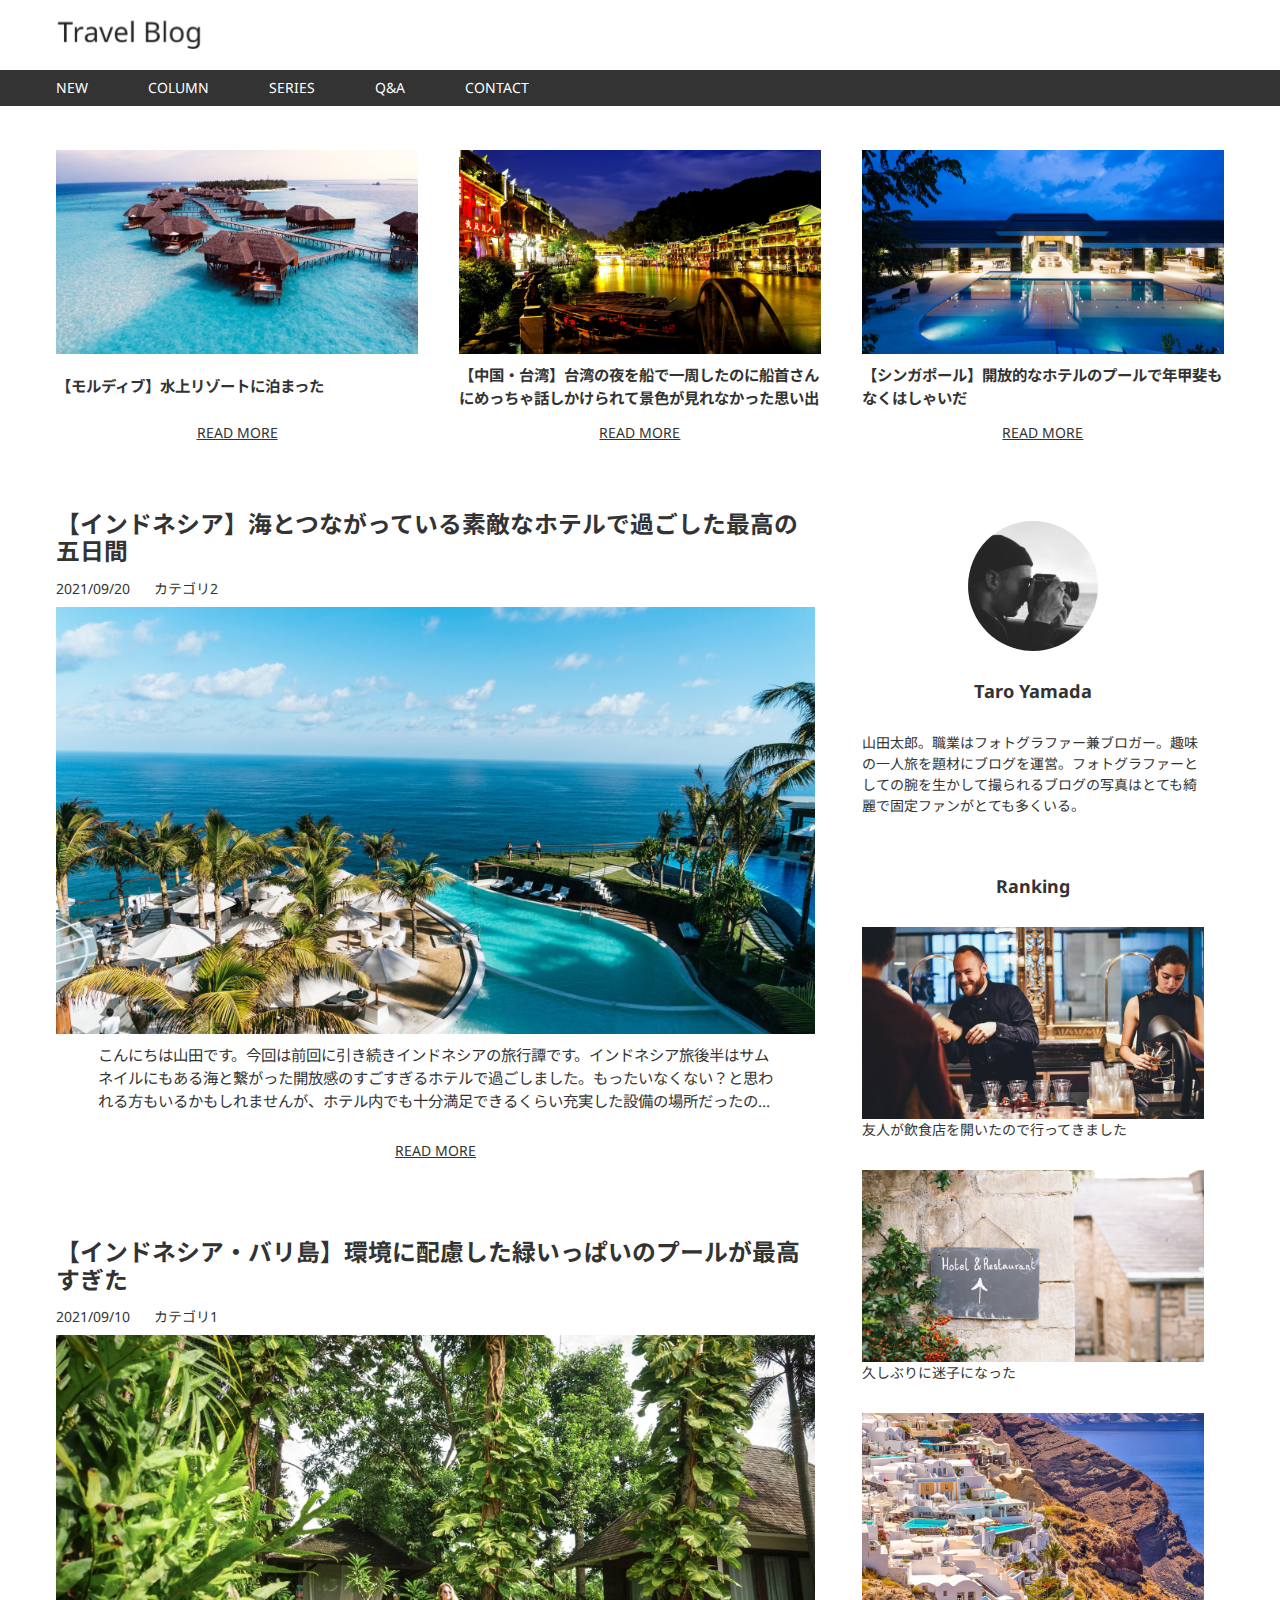
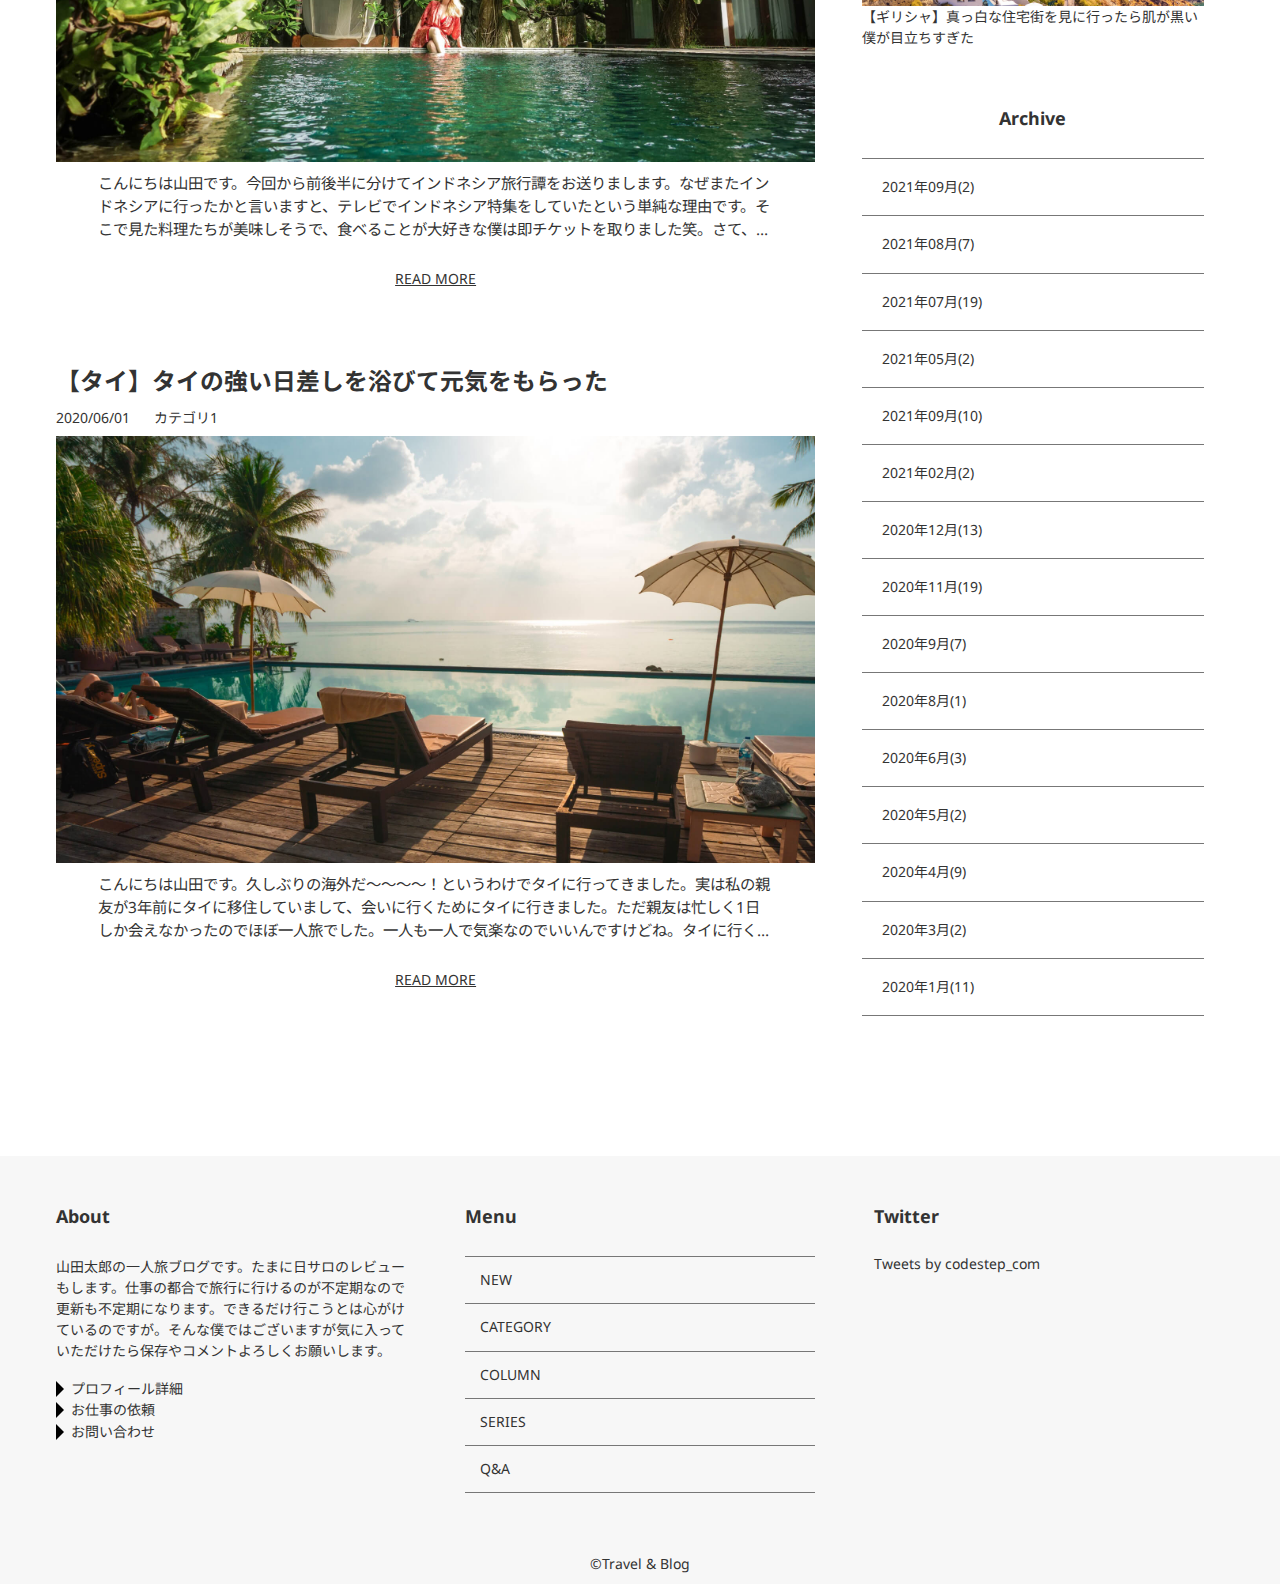
<file: コーディング/index.html>
<!DOCTYPE html>
<html lang="ja">
<head>
  <meta charset="UTF-8">
  <meta name="viewport" content="width=device-width, initial-scale=1.0">
  <link rel="shortcut icon" href="./img/favicon.ico" type="image/x-icon">
    <link rel="preconnect" href="https://fonts.googleapis.com">
  <link rel="preconnect" href="https://fonts.gstatic.com" crossorigin>
  <link href="https://fonts.googleapis.com/css2?family=Noto+Sans:wght@100..900&display=swap" rel="stylesheet">
  <link rel="preconnect" href="https://fonts.googleapis.com">
  <link rel="preconnect" href="https://fonts.gstatic.com" crossorigin>
  <link href="https://fonts.googleapis.com/css2?family=Noto+Sans+JP:wght@100..900&display=swap" rel="stylesheet">
  <link rel="stylesheet" href="reset.css">
  <link rel="stylesheet" href="style.css">
  <title>ブログサイト</title>
</head>
<body>

  <header class="header">
    <div class="wrapper">
      <h1 class="site-title"><a href="#"><img src="./img/logo.svg" alt="Travel Blog"></a></h1>
    </div>

    <nav class="header-nav">
      <div class="wrapper">
        <ul class="header-nav-ul">
          <li class="header-nav-li"><a href="#new">NEW</a></li>
          <li class="header-nav-li"><a href="#column">COLUMN</a></li>
          <li class="header-nav-li"><a href="#series">SERIES</a></li>
          <li class="header-nav-li"><a href="#q&a">Q&A</a></li>
          <li class="header-nav-li"><a href="#contact">CONTACT</a></li>
        </ul>
      </div>
    </nav>
  </header>

  <section class="pickup">
    <div class="wrapper">
      <ul class="pickup-ul">
        <li class="pickup-li">
          <img src="./img/pickup1.jpg" alt="海の上の家の写真" class="pickup-img">
          <h3 class="pickup-title">【モルディブ】水上リゾートに泊まった</h3>
          <a href="" class="pickup-link">READ MORE</a>
        </li>

        <li class="pickup-li">
          <img src="./img/pickup2.jpg" alt="夜の川の船空の景色の写真" class="pickup-img">
          <h3 class="pickup-title">【中国・台湾】台湾の夜を船で一周したのに船首さんにめっちゃ話しかけられて景色が見れなかった思い出</h3>
          <a href="" class="pickup-link">READ MORE</a>
        </li>

        <li class="pickup-li">
          <img src="./img/pickup3.jpg" alt="ライトアップされた建物とプール" class="pickup-img">
          <h3 class="pickup-title">【シンガポール】開放的なホテルのプールで年甲斐もなくはしゃいだ</h3>
          <a href="" class="pickup-link">READ MORE</a>
        </li>
      </ul>
    </div>
  </section>

  <div class="main-side wrapper">
    <article class="main">
      <section class="main-article">
        <h2 class="main-article-title">【インドネシア】海とつながっている素敵なホテルで過ごした最高の五日間</h2>
        <time datetime="2021-09-20" class="main-article-date">2021/09/20</time>
        <span class="main-article-category">カテゴリ2</span>

        <img src="./img/main1.jpg" alt="海と島の写真" class="main-article-img">
        <p class="main-article-text">こんにちは山田です。今回は前回に引き続きインドネシアの旅行譚です。インドネシア旅後半はサムネイルにもある海と繋がった開放感のすごすぎるホテルで過ごしました。もったいなくない？と思われる方もいるかもしれませんが、ホテル内でも十分満足できるくらい充実した設備の場所だったのでとても楽しかったです。</p>
        <a href="" class="main-article-link">READ MORE</a>
      </section>

      <section class="main-article">
        <h2 class="main-article-title">【インドネシア・バリ島】環境に配慮した緑いっぱいのプールが最高すぎた</h2>
        <time datetime="2021-09-10" class="main-article-date">2021/09/10</time>
        <span class="main-article-category">カテゴリ1</span>

        <img src="./img/main2.jpg" alt="緑に囲まれたプールに足をつける女性の写真" class="main-article-img">
        <p class="main-article-text">こんにちは山田です。今回から前後半に分けてインドネシア旅行譚をお送りまします。なぜまたインドネシアに行ったかと言いますと、テレビでインドネシア特集をしていたという単純な理由です。そこで見た料理たちが美味しそうで、食べることが大好きな僕は即チケットを取りました笑。さて、そんなことでインドネシアに行ったのですが、予想外に現地で撮ったホテルが緑に溢れていてとても良かったんですよね。まずはその話を。
        </p>
        <a href="" class="main-article-link">READ MORE</a>
      </section>

      <section class="main-article">
        <h2 class="main-article-title">【タイ】タイの強い日差しを浴びて元気をもらった</h2>
        <time datetime="2020-06-01" class="main-article-date">2020/06/01</time>
        <span class="main-article-category">カテゴリ1</span>

        <img src="./img/main3.jpg" alt="夕暮れの日を見ながら日光浴をするための椅子とパラソルの写真" class="main-article-img">
        <p class="main-article-text">こんにちは山田です。久しぶりの海外だ〜〜〜〜！というわけでタイに行ってきました。実は私の親友が3年前にタイに移住していまして、会いに行くためにタイに行きました。ただ親友は忙しく1日しか会えなかったのでほぼ一人旅でした。一人も一人で気楽なのでいいんですけどね。タイに行くにあたり絶対したかったことがあったんですがそれは日光浴です。あまり自分自身の写真をあげないので知らない方も多いとは思いますが私は暗闇では見えないほど真っ黒でございまして、肌を焼くことが趣味なのです。
        </p>
        <a href="" class="main-article-link">READ MORE</a>
      </section>

    </article>

    <article class="side">
      <section class="profile">
        <img src="./img/author.jpg" alt="カメラで写真を撮っている男性のモノクロ写真" class="profile-img">
        <h3 class="profile-name">Taro Yamada</h3>
        <p class="profile-text">山田太郎。職業はフォトグラファー兼ブロガー。趣味の一人旅を題材にブログを運営。フォトグラファーとしての腕を生かして撮られるブログの写真はとても綺麗で固定ファンがとても多くいる。</p>
      </section>

      <section class="ranking">
        <h3 class="section-title">Ranking</h3>
        <div class="ranking-area">
          <div class="ranking-box">
            <img src="./img/ranking1.jpg" alt="台所で作業する男女の写真" class="ranking-img">
            <h4 class="ranking-title">友人が飲食店を開いたので行ってきました</h4>
          </div>

          <div class="ranking-box">
            <img src="./img/ranking2.jpg" alt="ホテルとレストランへの案内看板の写真" class="ranking-img">
            <h4 class="ranking-title">久しぶりに迷子になった</h4>
          </div>

          <div class="ranking-box">
            <img src="./img/ranking3.jpg" alt="海沿いの斜面に建った住宅街の写真" class="ranking-img">
            <h4 class="ranking-title">【ギリシャ】真っ白な住宅街を見に行ったら肌が黒い僕が目立ちすぎた</h4>
          </div>
       </div>
      </section>

      <section class="archive">
        <h3 class="section-title">Archive</h3>

        <ul class="archive-ul">
          <li class="archive-li"><a href="#" class="archive-link">2021年09月(2)</a></li>
          <li class="archive-li"><a href="#" class="archive-link">2021年08月(7)</a></li>
          <li class="archive-li"><a href="#" class="archive-link">2021年07月(19)</a></li>
          <li class="archive-li"><a href="#" class="archive-link">2021年05月(2)</a></li>
          <li class="archive-li"><a href="#" class="archive-link">2021年09月(10)</a></li>
          <li class="archive-li"><a href="#" class="archive-link">2021年02月(2)</a></li>
          <li class="archive-li"><a href="#" class="archive-link">2020年12月(13)</a></li>
          <li class="archive-li"><a href="#" class="archive-link">2020年11月(19)</a></li>
          <li class="archive-li"><a href="#" class="archive-link">2020年9月(7)</a></li>
          <li class="archive-li"><a href="#" class="archive-link">2020年8月(1)</a></li>
          <li class="archive-li"><a href="#" class="archive-link">2020年6月(3)</a></li>
          <li class="archive-li"><a href="#" class="archive-link">2020年5月(2)</a></li>
          <li class="archive-li"><a href="#" class="archive-link">2020年4月(9)</a></li>
          <li class="archive-li"><a href="#" class="archive-link">2020年3月(2)</a></li>
          <li class="archive-li"><a href="#" class="archive-link">2020年1月(11)</a></li>
        </ul>
      </section>
    </article>
  </div>

  <footer class="footer">
    <div class="wrapper">
      <div class="footer-content">
        <section class="about">
            <h3 class="section-title">About</h3>
            <p class="about-text">山田太郎の一人旅ブログです。たまに日サロのレビューもします。仕事の都合で旅行に行けるのが不定期なので更新も不定期になります。できるだけ行こうとは心がけているのですが。そんな僕ではございますが気に入っていただけたら保存やコメントよろしくお願いします。</p>
            <ul class="about-ul">
              <li class="about-li"><a href="">プロフィール詳細</a></li>
              <li class="about-li"><a href="">お仕事の依頼</a></li>
              <li class="about-li"><a href="">お問い合わせ</a></li>
            </ul>
        </section>

        <section class="menu">
          <h3 class="section-title">Menu</h3>
          <ul class="menu-ul">
            <li class="menu-li"><a href="#new">NEW</a></li>
            <li class="menu-li"><a href="#category">CATEGORY</a></li>
            <li class="menu-li"><a href="#column">COLUMN</a></li>
            <li class="menu-li"><a href="series">SERIES</a></li>
            <li class="menu-li"><a href="q&a">Q&A</a></li>
          </ul>
        </section>

        <section class="twitter">
          <h3 class="section-title">Twitter</h3>
          <div class="timeline">
            <a class="twitter-timeline" href="https://twitter.com/codestep_com?ref_src=twsrc%5Etfw" height="315">Tweets by codestep_com</a> <script async src="https://platform.twitter.com/widgets.js" charset="utf-8"></script>
        </div>
        </section>
      </div>
    </div>

    <p class="copy-right">&copy;Travel & Blog</p>
  </footer>
  
</body>
</html>
</file>
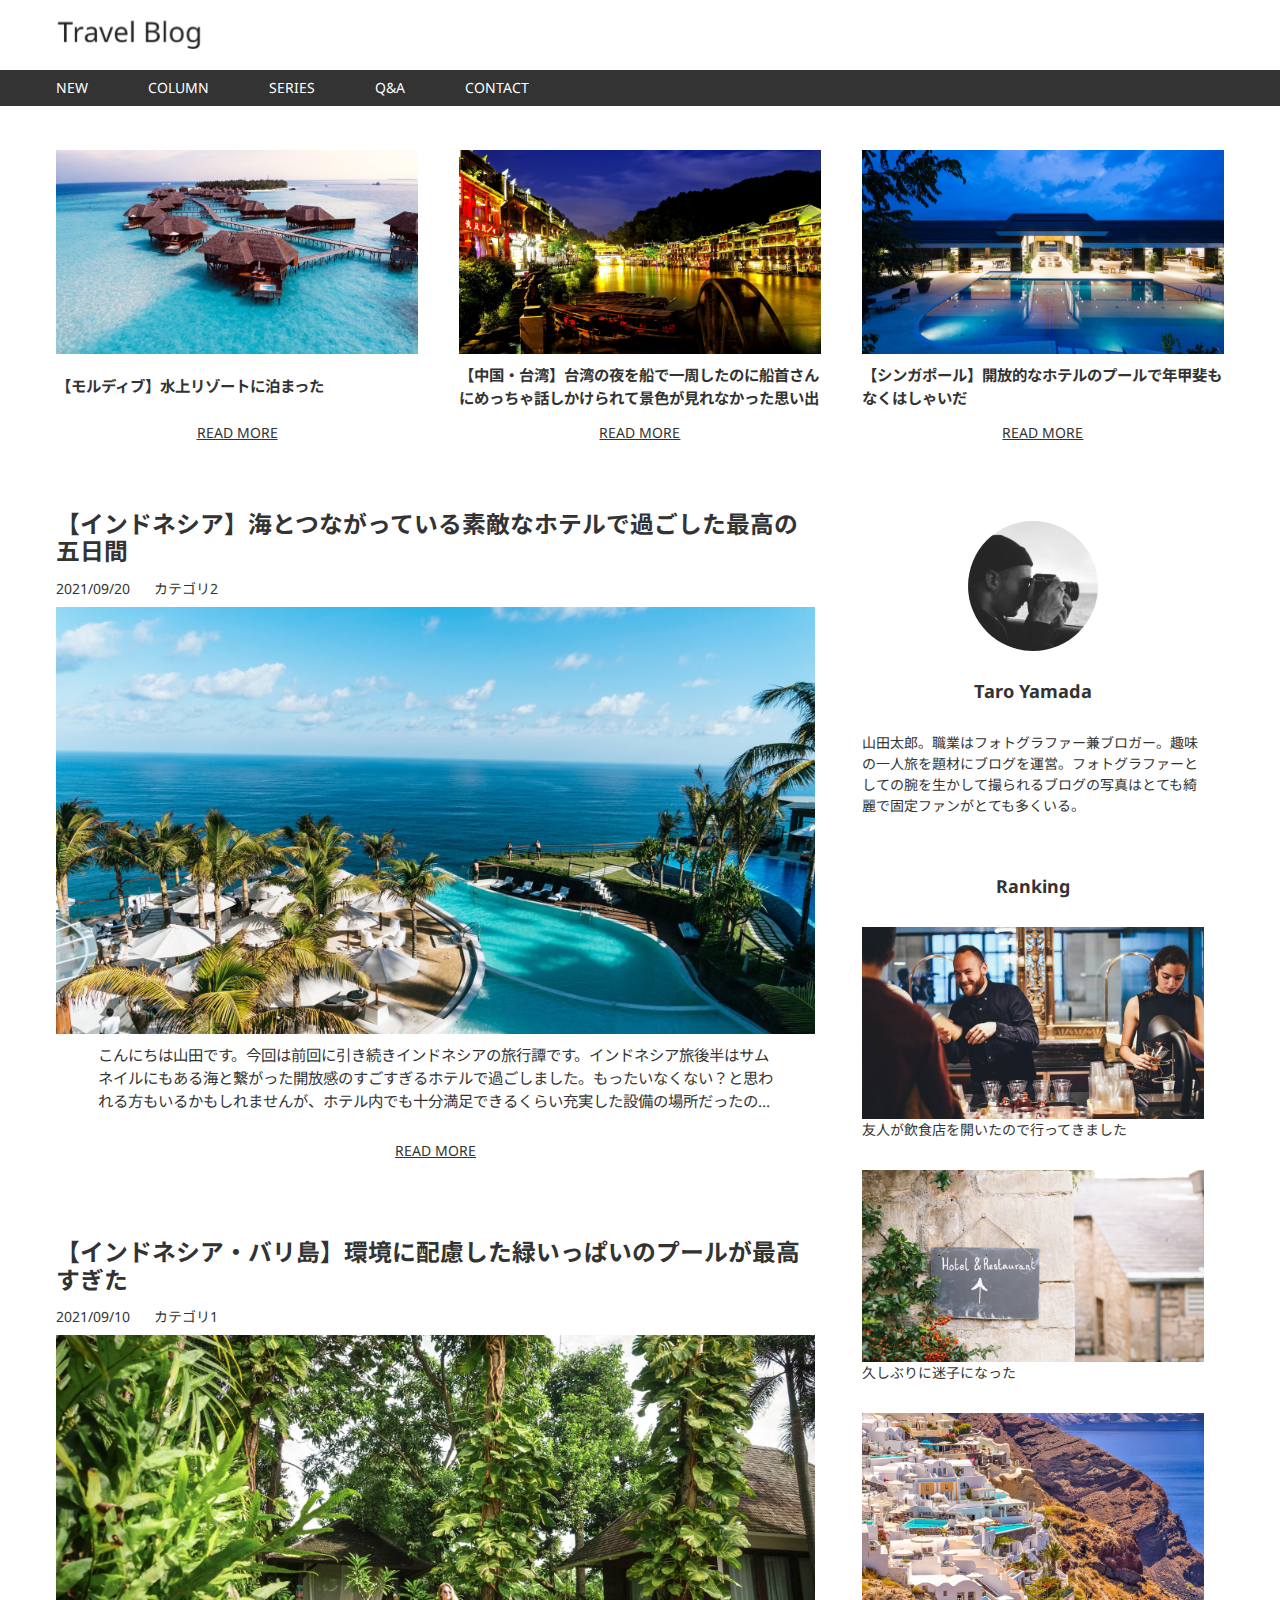
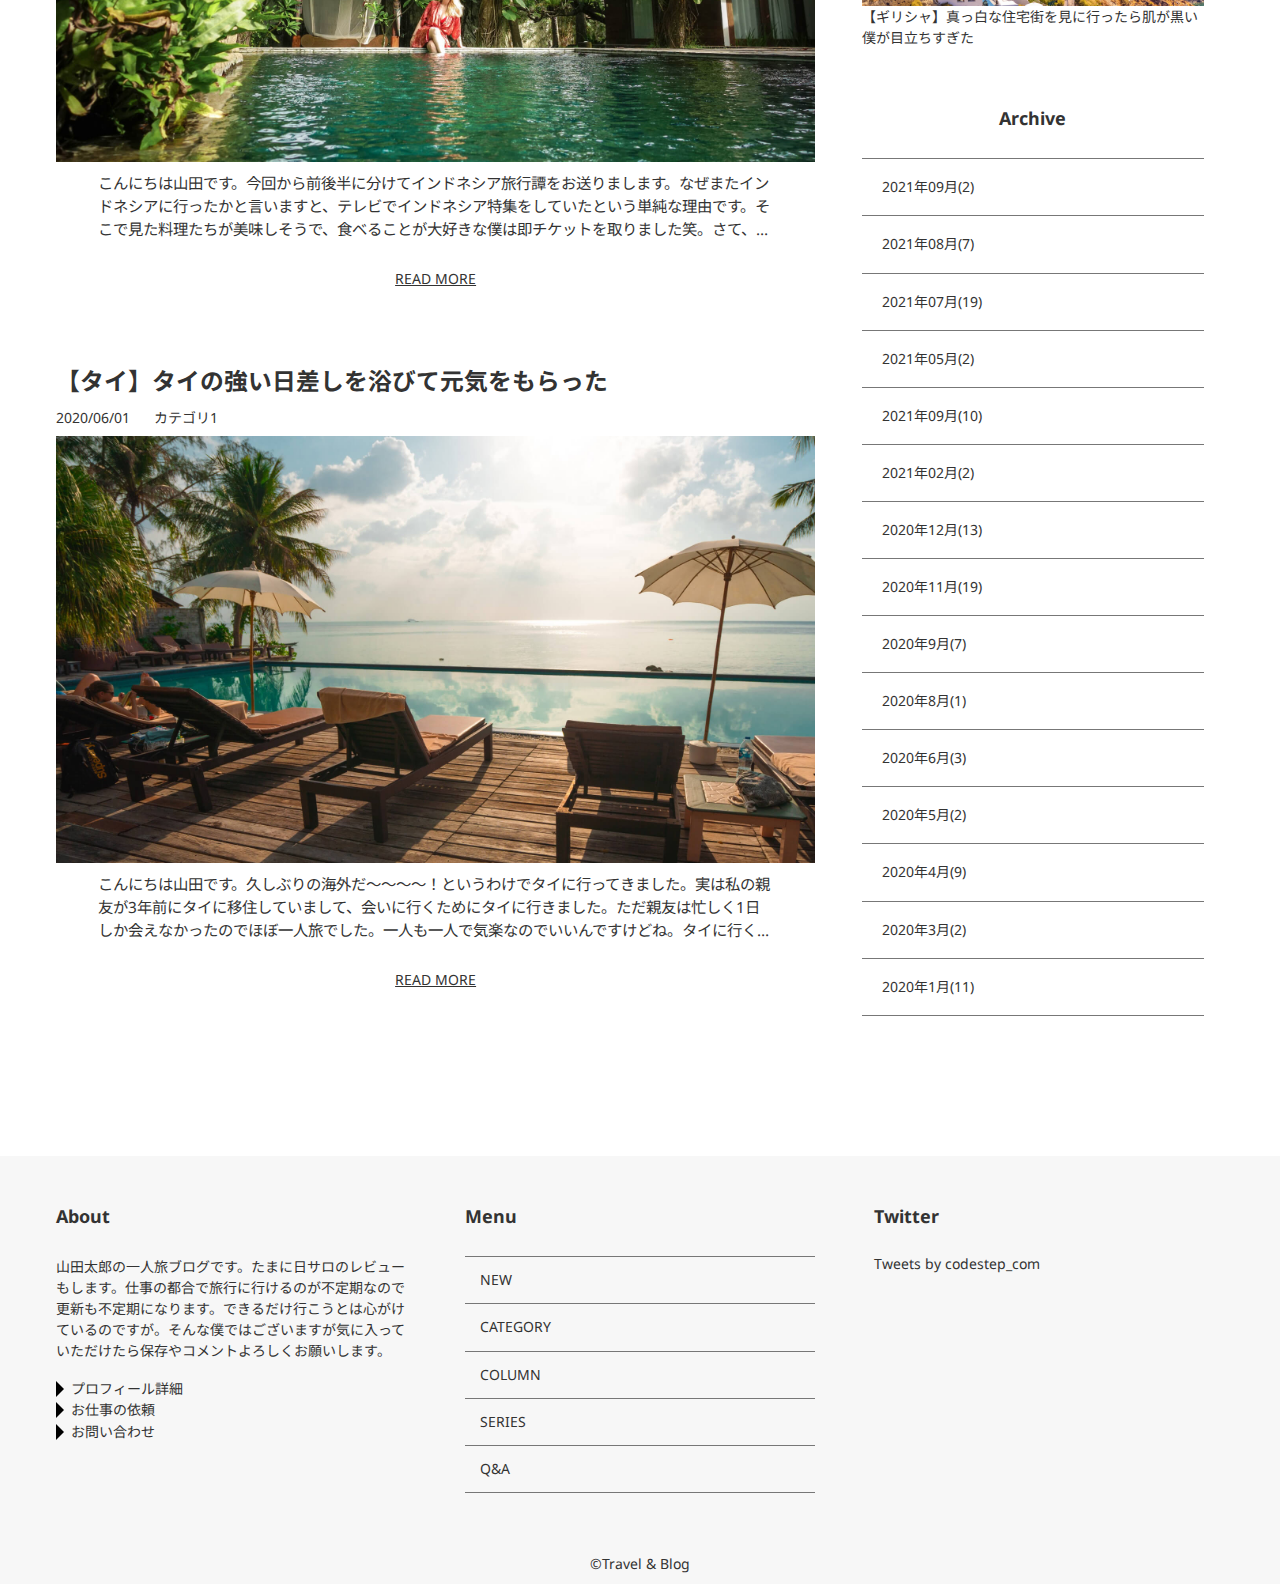
<file: コーディング/index.html>
<!DOCTYPE html>
<html lang="ja">
<head>
  <meta charset="UTF-8">
  <meta name="viewport" content="width=device-width, initial-scale=1.0">
  <link rel="shortcut icon" href="./img/favicon.ico" type="image/x-icon">
    <link rel="preconnect" href="https://fonts.googleapis.com">
  <link rel="preconnect" href="https://fonts.gstatic.com" crossorigin>
  <link href="https://fonts.googleapis.com/css2?family=Noto+Sans:wght@100..900&display=swap" rel="stylesheet">
  <link rel="preconnect" href="https://fonts.googleapis.com">
  <link rel="preconnect" href="https://fonts.gstatic.com" crossorigin>
  <link href="https://fonts.googleapis.com/css2?family=Noto+Sans+JP:wght@100..900&display=swap" rel="stylesheet">
  <link rel="stylesheet" href="reset.css">
  <link rel="stylesheet" href="style.css">
  <title>ブログサイト</title>
</head>
<body>

  <header class="header">
    <div class="wrapper">
      <h1 class="site-title"><a href="#"><img src="./img/logo.svg" alt="Travel Blog"></a></h1>
    </div>

    <nav class="header-nav">
      <div class="wrapper">
        <ul class="header-nav-ul">
          <li class="header-nav-li"><a href="#new">NEW</a></li>
          <li class="header-nav-li"><a href="#column">COLUMN</a></li>
          <li class="header-nav-li"><a href="#series">SERIES</a></li>
          <li class="header-nav-li"><a href="#q&amp;a">Q&amp;A</a></li>
          <li class="header-nav-li"><a href="#contact">CONTACT</a></li>
        </ul>
      </div>
    </nav>
  </header>

  <section class="pickup">
    <div class="wrapper">
      <ul class="pickup-ul">
        <li class="pickup-li">
          <img src="./img/pickup1.jpg" alt="海の上の家の写真" class="pickup-img">
          <h3 class="pickup-title">【モルディブ】水上リゾートに泊まった</h3>
          <a href="" class="pickup-link">READ MORE</a>
        </li>

        <li class="pickup-li">
          <img src="./img/pickup2.jpg" alt="夜の川の船空の景色の写真" class="pickup-img">
          <h3 class="pickup-title">【中国・台湾】台湾の夜を船で一周したのに船首さんにめっちゃ話しかけられて景色が見れなかった思い出</h3>
          <a href="" class="pickup-link">READ MORE</a>
        </li>

        <li class="pickup-li">
          <img src="./img/pickup3.jpg" alt="ライトアップされた建物とプール" class="pickup-img">
          <h3 class="pickup-title">【シンガポール】開放的なホテルのプールで年甲斐もなくはしゃいだ</h3>
          <a href="" class="pickup-link">READ MORE</a>
        </li>
      </ul>
    </div>
  </section>

  <div class="main-side wrapper">
    <main class="main">
      <section class="main-article">
        <h2 class="main-article-title">【インドネシア】海とつながっている素敵なホテルで過ごした最高の五日間</h2>
        <time datetime="2021-09-20" class="main-article-date">2021/09/20</time>
        <span class="main-article-category">カテゴリ2</span>

        <img src="./img/main1.jpg" alt="海と島の写真" class="main-article-img">
        <p class="main-article-text">こんにちは山田です。今回は前回に引き続きインドネシアの旅行譚です。インドネシア旅後半はサムネイルにもある海と繋がった開放感のすごすぎるホテルで過ごしました。もったいなくない？と思われる方もいるかもしれませんが、ホテル内でも十分満足できるくらい充実した設備の場所だったのでとても楽しかったです。</p>
        <a href="" class="main-article-link">READ MORE</a>
      </section>

      <section class="main-article">
        <h2 class="main-article-title">【インドネシア・バリ島】環境に配慮した緑いっぱいのプールが最高すぎた</h2>
        <time datetime="2021-09-10" class="main-article-date">2021/09/10</time>
        <span class="main-article-category">カテゴリ1</span>

        <img src="./img/main2.jpg" alt="緑に囲まれたプールに足をつける女性の写真" class="main-article-img">
        <p class="main-article-text">こんにちは山田です。今回から前後半に分けてインドネシア旅行譚をお送りまします。なぜまたインドネシアに行ったかと言いますと、テレビでインドネシア特集をしていたという単純な理由です。そこで見た料理たちが美味しそうで、食べることが大好きな僕は即チケットを取りました笑。さて、そんなことでインドネシアに行ったのですが、予想外に現地で撮ったホテルが緑に溢れていてとても良かったんですよね。まずはその話を。
        </p>
        <a href="" class="main-article-link">READ MORE</a>
      </section>

      <section class="main-article">
        <h2 class="main-article-title">【タイ】タイの強い日差しを浴びて元気をもらった</h2>
        <time datetime="2020-06-01" class="main-article-date">2020/06/01</time>
        <span class="main-article-category">カテゴリ1</span>

        <img src="./img/main3.jpg" alt="夕暮れの日を見ながら日光浴をするための椅子とパラソルの写真" class="main-article-img">
        <p class="main-article-text">こんにちは山田です。久しぶりの海外だ〜〜〜〜！というわけでタイに行ってきました。実は私の親友が3年前にタイに移住していまして、会いに行くためにタイに行きました。ただ親友は忙しく1日しか会えなかったのでほぼ一人旅でした。一人も一人で気楽なのでいいんですけどね。タイに行くにあたり絶対したかったことがあったんですがそれは日光浴です。あまり自分自身の写真をあげないので知らない方も多いとは思いますが私は暗闇では見えないほど真っ黒でございまして、肌を焼くことが趣味なのです。
        </p>
        <a href="" class="main-article-link">READ MORE</a>
      </section>

    </main>

    <aside class="side">
      <section class="profile">
        <img src="./img/author.jpg" alt="カメラで写真を撮っている男性のモノクロ写真" class="profile-img">
        <h3 class="profile-name">Taro Yamada</h3>
        <p class="profile-text">山田太郎。職業はフォトグラファー兼ブロガー。趣味の一人旅を題材にブログを運営。フォトグラファーとしての腕を生かして撮られるブログの写真はとても綺麗で固定ファンがとても多くいる。</p>
      </section>

      <section class="ranking">
        <h3 class="section-title">Ranking</h3>
        <div class="ranking-area">
          <div class="ranking-box">
            <img src="./img/ranking1.jpg" alt="台所で作業する男女の写真" class="ranking-img">
            <h4 class="ranking-title">友人が飲食店を開いたので行ってきました</h4>
          </div>

          <div class="ranking-box">
            <img src="./img/ranking2.jpg" alt="ホテルとレストランへの案内看板の写真" class="ranking-img">
            <h4 class="ranking-title">久しぶりに迷子になった</h4>
          </div>

          <div class="ranking-box">
            <img src="./img/ranking3.jpg" alt="海沿いの斜面に建った住宅街の写真" class="ranking-img">
            <h4 class="ranking-title">【ギリシャ】真っ白な住宅街を見に行ったら肌が黒い僕が目立ちすぎた</h4>
          </div>
       </div>
      </section>

      <section class="archive">
        <h3 class="section-title">Archive</h3>

        <ul class="archive-ul">
          <li class="archive-li"><a href="#" class="archive-link">2021年09月(2)</a></li>
          <li class="archive-li"><a href="#" class="archive-link">2021年08月(7)</a></li>
          <li class="archive-li"><a href="#" class="archive-link">2021年07月(19)</a></li>
          <li class="archive-li"><a href="#" class="archive-link">2021年05月(2)</a></li>
          <li class="archive-li"><a href="#" class="archive-link">2021年09月(10)</a></li>
          <li class="archive-li"><a href="#" class="archive-link">2021年02月(2)</a></li>
          <li class="archive-li"><a href="#" class="archive-link">2020年12月(13)</a></li>
          <li class="archive-li"><a href="#" class="archive-link">2020年11月(19)</a></li>
          <li class="archive-li"><a href="#" class="archive-link">2020年9月(7)</a></li>
          <li class="archive-li"><a href="#" class="archive-link">2020年8月(1)</a></li>
          <li class="archive-li"><a href="#" class="archive-link">2020年6月(3)</a></li>
          <li class="archive-li"><a href="#" class="archive-link">2020年5月(2)</a></li>
          <li class="archive-li"><a href="#" class="archive-link">2020年4月(9)</a></li>
          <li class="archive-li"><a href="#" class="archive-link">2020年3月(2)</a></li>
          <li class="archive-li"><a href="#" class="archive-link">2020年1月(11)</a></li>
        </ul>
      </section>
    </aside>
  </div>

  <footer class="footer">
    <div class="wrapper">
      <div class="footer-content">
        <section class="about">
            <h3 class="section-title">About</h3>
            <p class="about-text">山田太郎の一人旅ブログです。たまに日サロのレビューもします。仕事の都合で旅行に行けるのが不定期なので更新も不定期になります。できるだけ行こうとは心がけているのですが。そんな僕ではございますが気に入っていただけたら保存やコメントよろしくお願いします。</p>
            <ul class="about-ul">
              <li class="about-li"><a href="">プロフィール詳細</a></li>
              <li class="about-li"><a href="">お仕事の依頼</a></li>
              <li class="about-li"><a href="">お問い合わせ</a></li>
            </ul>
        </section>

        <section class="menu">
          <h3 class="section-title">Menu</h3>
          <ul class="menu-ul">
            <li class="menu-li"><a href="#new">NEW</a></li>
            <li class="menu-li"><a href="#category">CATEGORY</a></li>
            <li class="menu-li"><a href="#column">COLUMN</a></li>
            <li class="menu-li"><a href="#series">SERIES</a></li>
            <li class="menu-li"><a href="#q&amp;a">Q&amp;A</a></li>
          </ul>
        </section>

        <section class="twitter">
          <h3 class="section-title">Twitter</h3>
          <div class="timeline">
            <a class="twitter-timeline" href="https://twitter.com/codestep_com?ref_src=twsrc%5Etfw" height="315">Tweets by codestep_com</a> <script async src="https://platform.twitter.com/widgets.js" charset="utf-8"></script>
        </div>
        </section>
      </div>
    </div>

    <p class="copy-right">&copy;Travel &amp; Blog</p>
  </footer>
  
</body>
</html>
</file>
<file: コーディング/style.css>
/* common */
html{
  font-size: 14px;
}

body{
  color: #333;
  font-family: "Noto Sans","Noto Sans JP", sans-serif;
}

h1{
  line-height: 0;
}

h2{
  font-size: 1.7rem;
  font-weight: bold;
}

h3{
  font-weight: bold;
}

a{
  display: block;
}

p{
  line-height: 1.5;
}

img{
  display: block;
  width: 100%;
  height: auto;
  object-fit: cover;
}

.wrapper{
  max-width: 1200px;
  padding: 0 16px;
  margin: 0 auto;
}

.pickup-link,
.main-article-link{
  display: block;
  text-align: center;
  text-decoration: underline;

}

.pickup-link:hover,
.main-article-link:hover{
  text-decoration: none;
}

.section-title{
  font-size: 1.28rem;
  margin-bottom: 30px;
  text-align: center;
}

@media screen and (max-width: 900px) {
  .wrapper{
    max-width: 900px;
  }
}

/* header */

.header{
  height: 106px;
  background-color: #fff;

  position: fixed;
  top: 0;
  left: 0;
}

.site-title{
  height: 30px;
  width: fit-content;
  margin: 20px 0;
}

.header-nav{
  width: 100vw;
  background-color: #333;
}

.header-nav-ul{
  padding: 10px 0;
  display: flex;
  gap: 60px;
  color: #fff;
}

.header-link{
  line-height: 1.1;
}

@media screen and (max-width: 900px) {
  
  .header-nav-li:last-child{
    display: none;
  }
}

/* pickup */

.pickup{
  margin: 150px 0 70px;
}

.pickup-ul{
  display: flex;
  justify-content: space-between;
}

.pickup-li{
  width: 31%;
  max-height: 100%;

  display: flex;
  flex-direction: column;
  justify-content: space-between;
}

.pickup-img{
  margin-bottom: 10px;
  vertical-align: top;
}

.pickup-title{
  margin-bottom: 15px;
  font-size: 1.1rem;
  line-height: 1.5;
}


@media screen and (max-width: 900px) {
  .pickup{
    margin: 140px 0 100px;
  }
  
  .pickup-ul{
    display: flex;
    flex-direction: column;
    gap: 30px;
  }
  
  .pickup-li{
    width: 100%;
  }
  
  .pickup-title{
    line-height: auto;
  }
}

/* main-side */

.main-side.wrapper{
  display: grid;
  justify-content: space-between;
  grid-template-columns: 65% 31%;
}

@media screen and (max-width: 900px) {
  .main-side.wrapper{
    display: block;
  }
}

/* main */


.main-article:not(:last-child){
  margin-bottom: 80px;
}

.main-article-title{
  margin-bottom: 15px;
}

.main-article-date{
  margin-right: 20px;
}

.main-article-date,
.main-article-category{
  display: inline-block;
  margin-bottom: 10px;
}

.main-article-img{
  margin-bottom: 10px;
}

.main-article-text{
  width: 89%;
  margin: 0 auto 30px;
  font-size: 1.1rem;
  line-height: 1.5;

  display: -webkit-box;
  -webkit-box-orient: vertical;
  -webkit-line-clamp: 3;
  line-clamp: 3;
  overflow: hidden;
}

@media screen and (max-width: 900px) {

.main{
  margin-bottom: 80px;
}

  .main-article:not(:last-child){
    margin-bottom: 90px;
  }

  .main-article-text{
    width: 76%;
    font-size: 1.1rem;
    line-height: 1.5;

    -webkit-line-clamp: 7;
    line-clamp: 7;
  }
}

/* side */

.side{
  margin-right: 20px;
}

@media screen and (max-width: 900px) {
  .side{
    margin-right: 0;
  }
}

/* profile */
.profile{
  margin-top: 10px;
  margin-bottom: 60px;
}

.profile-img{
  height: 130px;
  width: fit-content;
  margin: 0 auto 30px;
  border-radius: 50%;
}

.profile-name{
  font-size: 1.3rem;
  text-align: center;
  margin-bottom: 30px;
}

@media screen and (max-width: 900px) {
  .profile{
    margin-top: 0px;
  }
}

/* ranking */

.ranking{
  margin-bottom: 60px;
}

.ranking-box:not(:last-child){
  margin-bottom: 30px;
}

.ranking-title{
  line-height: 1.5;
}

/* archive */
.archive{
  margin-bottom: 140px;
}

.archive-ul{
  display: flex;
  flex-direction: column;
}

.archive-li{
  padding: 20px;
  border-bottom: 1px solid #777;
}

.archive-li:first-child{
  border-top: 1px solid #777;
}

@media screen and (max-width: 900px) {
  .archive{
    margin-bottom: 120px;
  }
}


/* footer */

.footer{
  background-color: #f7f7f7;
  padding-top: 50px;
}


.footer-content{
  display: grid;
  grid-template-columns: repeat(3,30%);
  justify-content: space-between;
}

.footer .section-title{
  text-align: left;
}


@media screen and (max-width: 900px) {
  .footer-content{
    display: block;
  }
}

/* about */

.about-text{
  line-height: 1.5;
  margin-bottom: 20px;
}

.about-ul{
  display: flex;
  flex-direction: column;
  gap: 5px;
}

.about-li::before{
  content: "";
  width: 0;
  height: 0;
  display: inline-block;
  border-top: 8px solid transparent;
  border-bottom: 8px solid transparent;
  border-left: 8px solid black;

  position: absolute;
  top: 0;
  left: 0;
}

.about-li{
  padding-left: 15px;
  position: relative;
}


@media screen and (max-width: 900px) {
  .about{
    margin-bottom: 50px;
  }
}

/* news */

.menu-li{
  padding: 15px;
  border-bottom: 1px solid #777;
}

.menu-li:first-child{
  border-top: 1px solid #777;
}


@media screen and (max-width: 900px) {
  .menu{
    margin-bottom: 30px;
  }
}

/* copy-right */

.copy-right{
  padding: 60px 0 10px;
  text-align: center;

}


@media screen and (max-width: 900px) {
  .copy-right{
    padding: 90px 0 10px;
  }
}
</file>
<file: コーディング/style.css>
/* common */
html{
  font-size: 14px;
}

body{
  color: #333;
  font-family: "Noto Sans","Noto Sans JP", sans-serif;
}

h1{
  line-height: 0;
}

h2{
  font-size: 1.7rem;
  font-weight: bold;
}

h3{
  font-weight: bold;
}

a{
  display: block;
}

p{
  line-height: 1.5;
}

img{
  display: block;
  width: 100%;
  height: auto;
  object-fit: cover;
}

.wrapper{
  max-width: 1200px;
  padding: 0 16px;
  margin: 0 auto;
}

.pickup-link,
.main-article-link{
  display: block;
  text-align: center;
  text-decoration: underline;

}

.pickup-link:hover,
.main-article-link:hover{
  text-decoration: none;
}

.section-title{
  font-size: 1.28rem;
  margin-bottom: 30px;
  text-align: center;
}

@media screen and (max-width: 900px) {
  .wrapper{
    max-width: 900px;
  }
}

/* header */

.header{
  height: 106px;
  background-color: #fff;

  position: fixed;
  top: 0;
  left: 0;
}

.site-title{
  height: 30px;
  width: fit-content;
  margin: 20px 0;
}

.header-nav{
  width: 100vw;
  background-color: #333;
}

.header-nav-ul{
  padding: 10px 0;
  display: flex;
  gap: 60px;
  color: #fff;
}

.header-link{
  line-height: 1.1;
}

@media screen and (max-width: 900px) {
  
  .header-nav-li:last-child{
    display: none;
  }
}

/* pickup */

.pickup{
  margin: 150px 0 70px;
}

.pickup-ul{
  display: flex;
  justify-content: space-between;
}

.pickup-li{
  width: 31%;
  max-height: 100%;

  display: flex;
  flex-direction: column;
  justify-content: space-between;
}

.pickup-img{
  margin-bottom: 10px;
  vertical-align: top;
}

.pickup-title{
  margin-bottom: 15px;
  font-size: 1.1rem;
  line-height: 1.5;
}


@media screen and (max-width: 900px) {
  .pickup{
    margin: 140px 0 100px;
  }
  
  .pickup-ul{
    display: flex;
    flex-direction: column;
    gap: 30px;
  }
  
  .pickup-li{
    width: 100%;
  }
  
  .pickup-title{
    line-height: auto;
  }
}

/* main-side */

.main-side.wrapper{
  display: grid;
  justify-content: space-between;
  /* こちらの計算式（％）はどのように導きましたか？ */
  grid-template-columns: 65% 31%;
}

@media screen and (max-width: 900px) {
  .main-side.wrapper{
    display: block;
  }
}

/* main */


.main-article:not(:last-child){
  margin-bottom: 80px;
}

.main-article-title{
  margin-bottom: 15px;
}

.main-article-date{
  margin-right: 20px;
}

.main-article-date,
.main-article-category{
  display: inline-block;
  margin-bottom: 10px;
}

.main-article-img{
  margin-bottom: 10px;
}

.main-article-text{
  width: 89%;
  margin: 0 auto 30px;
  font-size: 1.1rem;
  line-height: 1.5;

  display: -webkit-box;
  -webkit-box-orient: vertical;
  -webkit-line-clamp: 3;
  line-clamp: 3;
  overflow: hidden;
}

@media screen and (max-width: 900px) {

.main{
  margin-bottom: 80px;
}

  .main-article:not(:last-child){
    margin-bottom: 90px;
  }

  .main-article-text{
    width: 76%;
    font-size: 1.1rem;
    line-height: 1.5;

    -webkit-line-clamp: 7;
    line-clamp: 7;
  }
}

/* side */

.side{
  margin-right: 20px;
}

@media screen and (max-width: 900px) {
  .side{
    margin-right: 0;
  }
}

/* profile */
.profile{
  margin-top: 10px;
  margin-bottom: 60px;
}

.profile-img{
  height: 130px;
  width: fit-content;
  margin: 0 auto 30px;
  border-radius: 50%;
}

.profile-name{
  font-size: 1.3rem;
  text-align: center;
  margin-bottom: 30px;
}

@media screen and (max-width: 900px) {
  .profile{
    margin-top: 0px;
  }
}

/* ranking */

.ranking{
  margin-bottom: 60px;
}

.ranking-box:not(:last-child){
  margin-bottom: 30px;
}

.ranking-title{
  line-height: 1.5;
}

/* archive */
.archive{
  margin-bottom: 140px;
}

.archive-ul{
  display: flex;
  flex-direction: column;
}

.archive-li{
  padding: 20px;
  border-bottom: 1px solid #777;
}

.archive-li:first-child{
  border-top: 1px solid #777;
}

@media screen and (max-width: 900px) {
  .archive{
    margin-bottom: 120px;
  }
}


/* footer */

.footer{
  background-color: #f7f7f7;
  padding-top: 50px;
}


.footer-content{
  display: grid;
  grid-template-columns: repeat(3,30%);
  justify-content: space-between;
}

.footer .section-title{
  text-align: left;
}


@media screen and (max-width: 900px) {
  .footer-content{
    display: block;
  }
}

/* about */

.about-text{
  line-height: 1.5;
  margin-bottom: 20px;
}

.about-ul{
  display: flex;
  flex-direction: column;
  gap: 5px;
}

.about-li::before{
  content: "";
  width: 0;
  height: 0;
  display: inline-block;
  border-top: 8px solid transparent;
  border-bottom: 8px solid transparent;
  border-left: 8px solid black;

  position: absolute;
  top: 0;
  left: 0;
}

.about-li{
  padding-left: 15px;
  position: relative;
}


@media screen and (max-width: 900px) {
  .about{
    margin-bottom: 50px;
  }
}

/* news */

.menu-li{
  padding: 15px;
  border-bottom: 1px solid #777;
}

.menu-li:first-child{
  border-top: 1px solid #777;
}


@media screen and (max-width: 900px) {
  .menu{
    margin-bottom: 30px;
  }
}

/* copy-right */

.copy-right{
  padding: 60px 0 10px;
  text-align: center;

}


@media screen and (max-width: 900px) {
  .copy-right{
    padding: 90px 0 10px;
  }
}
</file>
